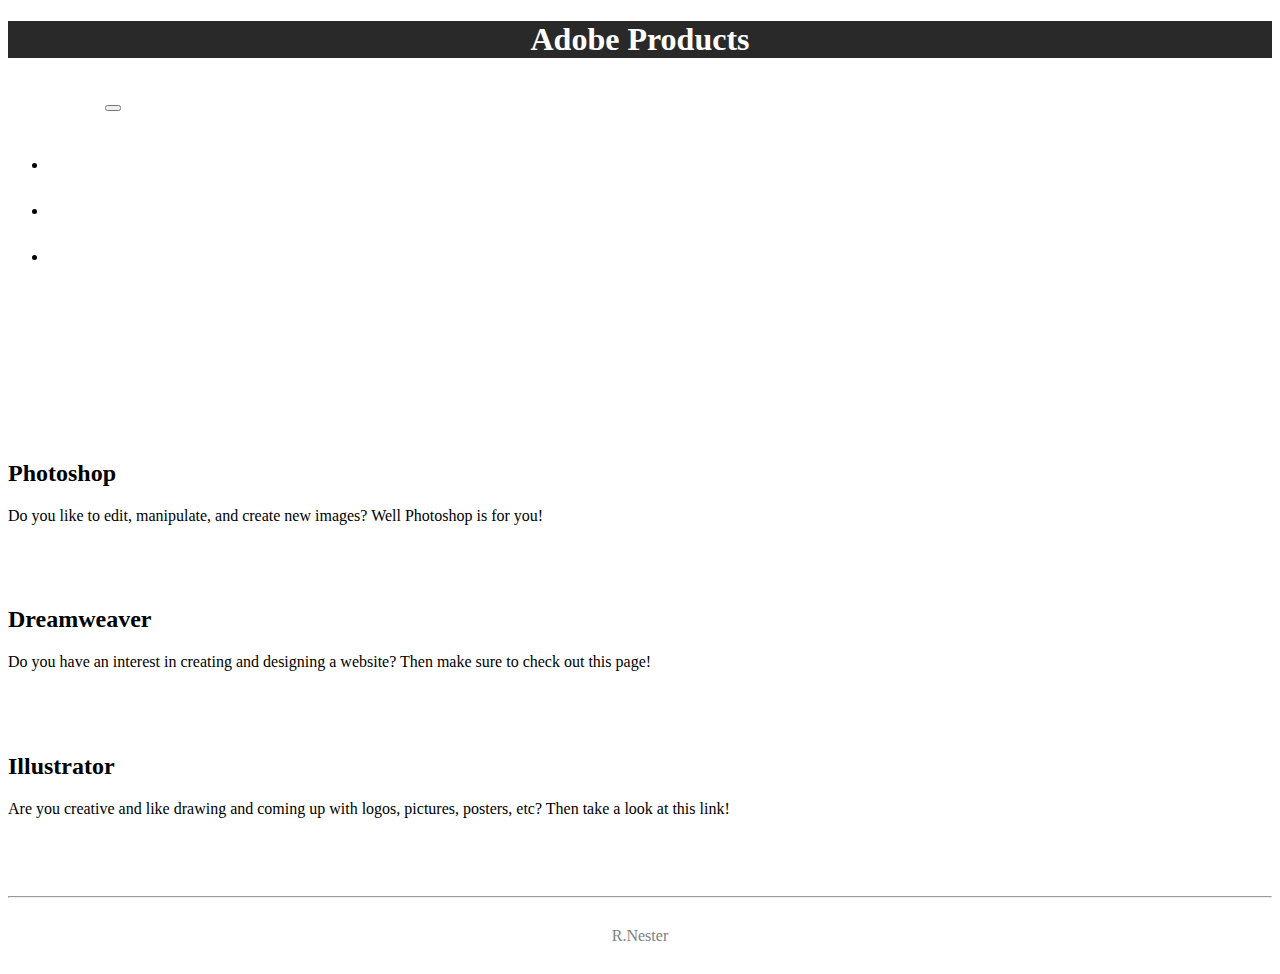
<file: homework/hw1/index.html>
<!DOCTYPE html>
<html>
    <head>
        <meta charset="utf-8">
        <meta name="viewport" content="width=device-width, initial-scale=1, shrink-to-fit=no">
        <title>Homework 1 - Adobe Products</title>
        <link  href="css/styles.css" rel="stylesheet" type="text/css" />
        <link rel="stylesheet" href="https://maxcdn.bootstrapcdn.com/bootstrap/4.0.0-beta/css/bootstrap.min.css" integrity="sha384-/Y6pD6FV/Vv2HJnA6t+vslU6fwYXjCFtcEpHbNJ0lyAFsXTsjBbfaDjzALeQsN6M" crossorigin="anonymous">
        <link rel="shortcut icon" href="http://2.bp.blogspot.com/-oP7HrKAuibk/US-3SOUUcCI/AAAAAAAAE8A/T6TvIQCYHmE/s1600/mario_pixelart2.png" type="image/png">
    </head>
    <body>
        
<header>
           <h1><b>Adobe Products</b></h1>
 </header>


<nav class="navbar navbar-expand-md navbar-dark fixed-top bg-dark">
      <a class="navbar-brand" href="index.html">Adobe</a>
      <button class="navbar-toggler" type="button" data-toggle="collapse" data-target="#navbarsExampleDefault" aria-controls="navbarsExampleDefault" aria-expanded="false" aria-label="Toggle navigation">
        <span class="navbar-toggler-icon"></span>
      </button>

     <div class="collapse navbar-collapse" id="navbarsExampleDefault">
        <ul class="navbar-nav mr-auto">
          <li class="nav-item active">
            <a class="nav-link" href="photoshop.html">Photoshop</a>
          </li>
          <li class="nav-item active">
            <a class="nav-link" href="dreamweaver.html">Dreamweaver</a>
          </li>
          <li class="nav-item active">
            <a class="nav-link" href="illustrator.html">Illustrator</a>
          </li>
        </ul>
      </div>
</nav>
    


<div class="jumbotron">
      <div class="container">
        <h1 class="display-3">Adobe Products</h1>
        <p>With Creative Cloud, you'll have every Adobe app for design, photography, video, and web on all your desktop and mobile devices. Basically, all the stuff you need to make your mark on the world.</p>
        <p><a class="btn btn-secondary" href="http://www.adobe.com/" role="button">More Information &raquo;</a></p>
      </div>
</div>

   
<div class="container">
      <div class="row">
        <div class="col-md-4">
          <h2>Photoshop</h2>
          <p>Do you like to edit, manipulate, and create new images? Well Photoshop is for you!</p>
          <p><a class="btn btn-secondary" href="photoshop.html" role="button">Click Me &raquo;</a></p>
        </div>
        <div class="col-md-4">
          <h2>Dreamweaver</h2>
          <p>Do you have an interest in creating and designing a website? Then make sure to check out this page!</p>
          <p><a class="btn btn-secondary" href="dreamweaver.html" role="button">Click Me&raquo;</a></p>
        </div>
        <div class="col-md-4">
          <h2>Illustrator</h2>
          <p>Are you creative and like drawing and coming up with logos, pictures, posters, etc? Then take a look at this link!</p>
          <p><a class="btn btn-secondary" href="illustrator.html" role="button">Click Me&raquo;</a></p>
        </div>
      </div>

      <hr>

      <footer>
        <p>R.Nester</p>
      </footer>
    </div>






<script src="https://code.jquery.com/jquery-3.2.1.slim.min.js" integrity="sha384-KJ3o2DKtIkvYIK3UENzmM7KCkRr/rE9/Qpg6aAZGJwFDMVNA/GpGFF93hXpG5KkN" crossorigin="anonymous"></script>
<script src="https://cdnjs.cloudflare.com/ajax/libs/popper.js/1.11.0/umd/popper.min.js" integrity="sha384-b/U6ypiBEHpOf/4+1nzFpr53nxSS+GLCkfwBdFNTxtclqqenISfwAzpKaMNFNmj4" crossorigin="anonymous"></script>
<script src="https://maxcdn.bootstrapcdn.com/bootstrap/4.0.0-beta/js/bootstrap.min.js" integrity="sha384-h0AbiXch4ZDo7tp9hKZ4TsHbi047NrKGLO3SEJAg45jXxnGIfYzk4Si90RDIqNm1" crossorigin="anonymous"></script>

    </body>
</html>
</file>
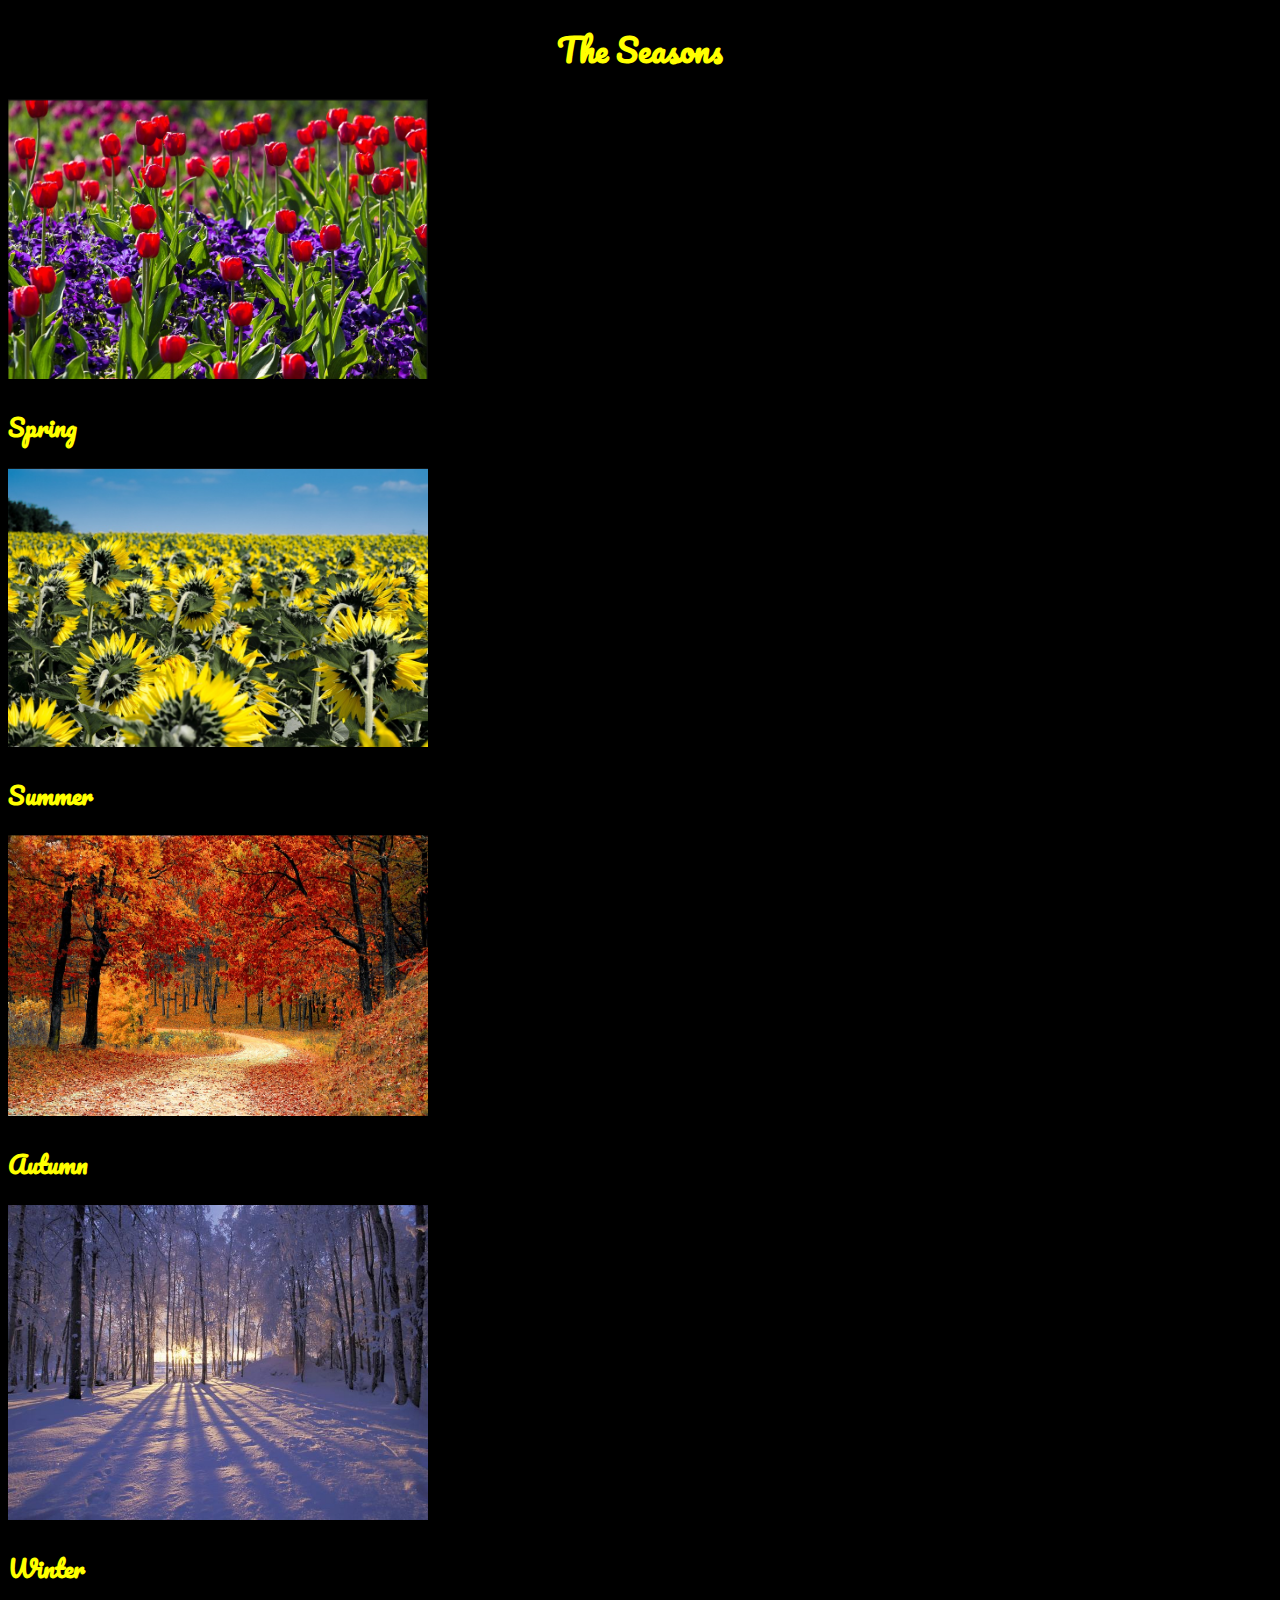
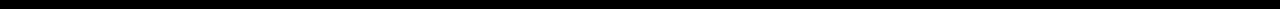
<file: challenges/challenge1/challenge1.html>
<!DOCTYPE html>
<html>
    <head>
        <title>Challenge 1</title>
        <link  href="css/styles.css" rel="stylesheet" type="text/css" />
        <link href="https://fonts.googleapis.com/css?family=Pacifico" rel="stylesheet">
    </head>
    
    <body>
        
    <header>
        <h1>The Seasons</h1>
    </header>
        
    
    
    
    <div class="container">
      <div class="row">
        <div class="col-md-4">
            <span id="spring">
             <img src="img/spring.png">
             </span>
          <h2>Spring</h2>
          
        </div>
        <div class="col-md-4">
            <img src="img/summer.png">
          <h2>Summer</h2>
          
        </div>
        </div>
        
        <div class="row">
        <div class="col-md-4">
            <img src="img/fall.png">
          <h2>Autumn</h2>
          
          <div class="col-md-4">
             <img src="img/winter.jpg">
          <h2>Winter</h2>
        </div>
      </div>
    </div>
    
    </body>
</html>
</file>
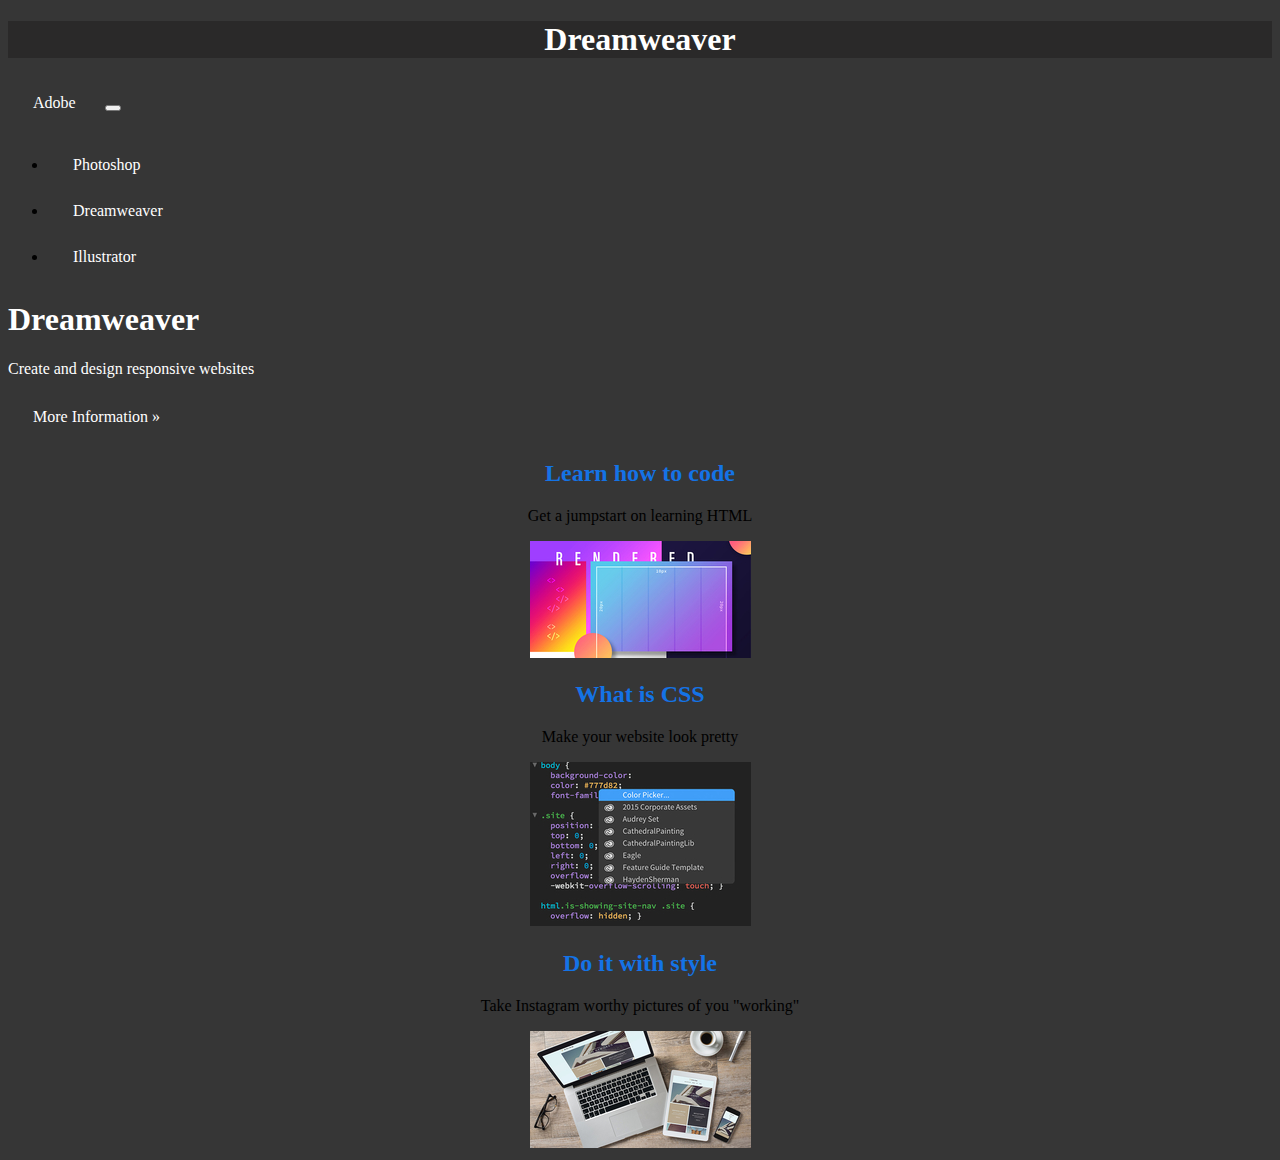
<file: homework/hw1/dreamweaver.html>
<!DOCTYPE html>
<html>
    <head>
        <meta charset="utf-8">
        <meta name="viewport" content="width=device-width, initial-scale=1, shrink-to-fit=no">
        <title>Homework 1 - Adobe Products</title>
        <link  href="css/styles_dream.css" rel="stylesheet" type="text/css" />
        <link rel="stylesheet" href="https://maxcdn.bootstrapcdn.com/bootstrap/4.0.0-beta/css/bootstrap.min.css" integrity="sha384-/Y6pD6FV/Vv2HJnA6t+vslU6fwYXjCFtcEpHbNJ0lyAFsXTsjBbfaDjzALeQsN6M" crossorigin="anonymous">
        <link rel="shortcut icon" href="http://2.bp.blogspot.com/-oP7HrKAuibk/US-3SOUUcCI/AAAAAAAAE8A/T6TvIQCYHmE/s1600/mario_pixelart2.png" type="image/png"></link>
    </head>
    <body>
        
<header>
           <h1><center><b>Dreamweaver</b></center></h1>
 </header>


<nav class="navbar navbar-expand-md navbar-dark fixed-top bg-dark">
      <a class="navbar-brand" href="index.html">Adobe</a>
      <button class="navbar-toggler" type="button" data-toggle="collapse" data-target="#navbarsExampleDefault" aria-controls="navbarsExampleDefault" aria-expanded="false" aria-label="Toggle navigation">
        <span class="navbar-toggler-icon"></span>
      </button>

      <div class="collapse navbar-collapse" id="navbarsExampleDefault">
        <ul class="navbar-nav mr-auto">
          <li class="nav-item active">
            <a class="nav-link" href="photoshop.html">Photoshop</a>
          </li>
          <li class="nav-item active">
            <a class="nav-link" href="dreamweaver.html">Dreamweaver</a>
          </li>
          <li class="nav-item active">
            <a class="nav-link" href="illustrator.html">Illustrator</a>
          </li>
        </ul>
       
      </div>
    </nav>
    


    <div class="jumbotron">
      <div class="container">
        <h1 class="display-3">Dreamweaver</h1>
        <p>Create and design responsive websites</p>
        <p><a class="btn btn-secondary" href="http://www.adobe.com/products/dreamweaver.html" role="button">More Information &raquo;</a></p>
      </div>
    </div>


<div class="container">
      <div class="row">
        <div class="col-md-4">
        <h2>Learn how to code</h2>
          <p>Get a jumpstart on learning HTML</p>
          <img src="img/dream1.jpg">
        </div>
        <div class="col-md-4">
        <h2>What is CSS</h2>
          <p>Make your website look pretty</p>
          <img src="img/dream2.jpg">
        </div>
        <div class="col-md-4">
        <h2>Do it with style</h2>
          <p>Take Instagram worthy pictures of you "working"</p>
          <img src="img/dream3.jpg">
        </div>
      </div>


</div>

    </body>
</html>
</file>
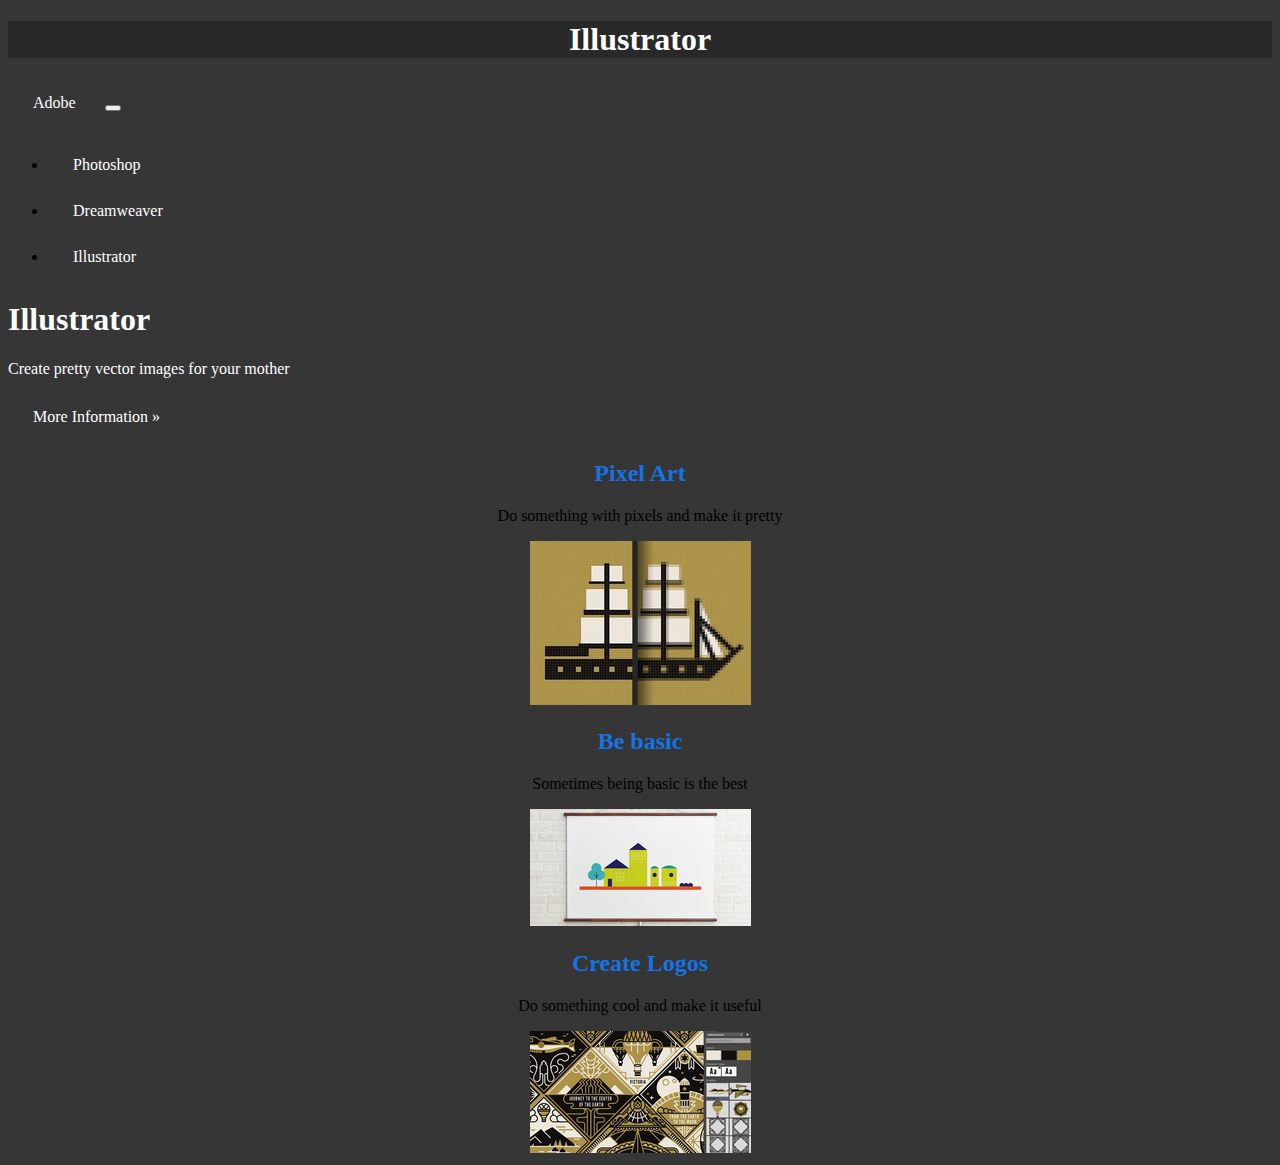
<file: homework/hw1/illustrator.html>
<!DOCTYPE html>
<html>
    <head>
        <meta charset="utf-8">
        <meta name="viewport" content="width=device-width, initial-scale=1, shrink-to-fit=no">
        <title>Homework 1 - Adobe Products</title>
        <link  href="css/styles_illust.css" rel="stylesheet" type="text/css" />
        <link rel="stylesheet" href="https://maxcdn.bootstrapcdn.com/bootstrap/4.0.0-beta/css/bootstrap.min.css" integrity="sha384-/Y6pD6FV/Vv2HJnA6t+vslU6fwYXjCFtcEpHbNJ0lyAFsXTsjBbfaDjzALeQsN6M" crossorigin="anonymous">
        <link rel="shortcut icon" href="http://2.bp.blogspot.com/-oP7HrKAuibk/US-3SOUUcCI/AAAAAAAAE8A/T6TvIQCYHmE/s1600/mario_pixelart2.png" type="image/png"></link>
    </head>
    <body>
        
<header>
           <h1><center><b>Illustrator</b></center></h1>
 </header>


<nav class="navbar navbar-expand-md navbar-dark fixed-top bg-dark">
      <a class="navbar-brand" href="index.html">Adobe</a>
      <button class="navbar-toggler" type="button" data-toggle="collapse" data-target="#navbarsExampleDefault" aria-controls="navbarsExampleDefault" aria-expanded="false" aria-label="Toggle navigation">
        <span class="navbar-toggler-icon"></span>
      </button>

      <div class="collapse navbar-collapse" id="navbarsExampleDefault">
        <ul class="navbar-nav mr-auto">
          <li class="nav-item active">
            <a class="nav-link" href="photoshop.html">Photoshop</a>
          </li>
          <li class="nav-item active">
            <a class="nav-link" href="dreamweaver.html">Dreamweaver</a>
          </li>
          <li class="nav-item active">
            <a class="nav-link" href="illustrator.html">Illustrator</a>
          </li>
        </ul>
       
      </div>
    </nav>
    


    <div class="jumbotron">
      <div class="container">
        <h1 class="display-3">Illustrator</h1>
        <p>Create pretty vector images for your mother</p>
        <p><a class="btn btn-secondary" href="http://www.adobe.com/products/illustrator.html" role="button">More Information &raquo;</a></p>
      </div>
    </div>


<div class="container">
      <div class="row">
        <div class="col-md-4">
        <h2>Pixel Art</h2>
          <p>Do something with pixels and make it pretty</p>
          <img src="img/illust1.jpg">
        </div>
        <div class="col-md-4">
        <h2>Be basic</h2>
          <p>Sometimes being basic is the best</p>
          <img src="img/illust2.jpg">
        </div>
        <div class="col-md-4">
        <h2>Create Logos</h2>
          <p>Do something cool and make it useful</p>
          <img src="img/illust3.jpg">
        </div>
      </div>


</div>

    </body>
</html>
</file>
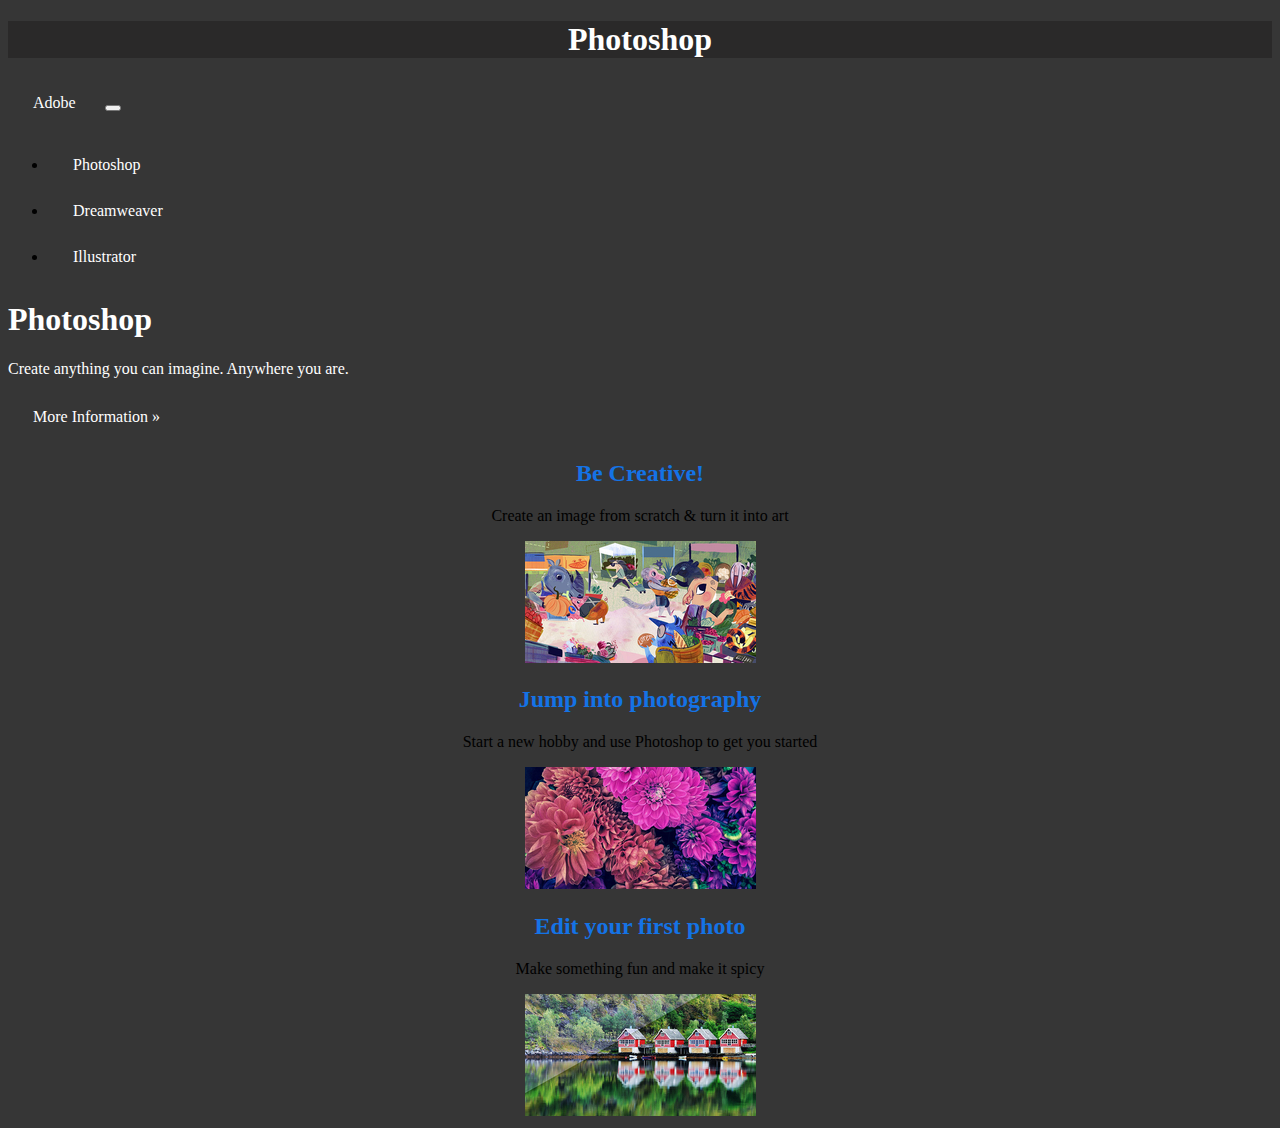
<file: homework/hw1/photoshop.html>
<!DOCTYPE html>
<html>
    <head>
        <meta charset="utf-8">
        <meta name="viewport" content="width=device-width, initial-scale=1, shrink-to-fit=no">
        <title>Homework 1 - Adobe Products</title>
        <link  href="css/styles_photo.css" rel="stylesheet" type="text/css" />
        <link rel="stylesheet" href="https://maxcdn.bootstrapcdn.com/bootstrap/4.0.0-beta/css/bootstrap.min.css" integrity="sha384-/Y6pD6FV/Vv2HJnA6t+vslU6fwYXjCFtcEpHbNJ0lyAFsXTsjBbfaDjzALeQsN6M" crossorigin="anonymous">
        <link rel="shortcut icon" href="http://2.bp.blogspot.com/-oP7HrKAuibk/US-3SOUUcCI/AAAAAAAAE8A/T6TvIQCYHmE/s1600/mario_pixelart2.png" type="image/png"></link>
    </head>
    <body>
        
<header>
           <h1><center><b>Photoshop</b></center></h1>
 </header>


<nav class="navbar navbar-expand-md navbar-dark fixed-top bg-dark">
      <a class="navbar-brand" href="index.html">Adobe</a>
      <button class="navbar-toggler" type="button" data-toggle="collapse" data-target="#navbarsExampleDefault" aria-controls="navbarsExampleDefault" aria-expanded="false" aria-label="Toggle navigation">
        <span class="navbar-toggler-icon"></span>
      </button>

      <div class="collapse navbar-collapse" id="navbarsExampleDefault">
        <ul class="navbar-nav mr-auto">
          <li class="nav-item active">
            <a class="nav-link" href="photoshop.html">Photoshop</a>
          </li>
          <li class="nav-item active">
            <a class="nav-link" href="dreamweaver.html">Dreamweaver</a>
          </li>
          <li class="nav-item active">
            <a class="nav-link" href="illustrator.html">Illustrator</a>
          </li>
        </ul>
       
      </div>
    </nav>
    


    <div class="jumbotron">
      <div class="container">
        <h1 class="display-3">Photoshop</h1>
        <p>Create anything you can imagine. Anywhere you are.</p>
        <p><a class="btn btn-secondary" href="http://www.adobe.com/products/photoshop.html" role="button">More Information &raquo;</a></p>
      </div>
    </div>


<div class="container">
      <div class="row">
        <div class="col-md-4">
        <h2>Be Creative!</h2>
          <p>Create an image from scratch & turn it into art</p>
          <img src="img/photo1.jpg">
        </div>
        <div class="col-md-4">
        <h2>Jump into photography</h2>
          <p>Start a new hobby and use Photoshop to get you started</p>
          <img src="img/photo2.jpg">
        </div>
        <div class="col-md-4">
        <h2>Edit your first photo</h2>
          <p>Make something fun and make it spicy</p>
          <img src="img/photo3.jpg">
        </div>
      </div>


</div>
    </body>
</html>
</file>
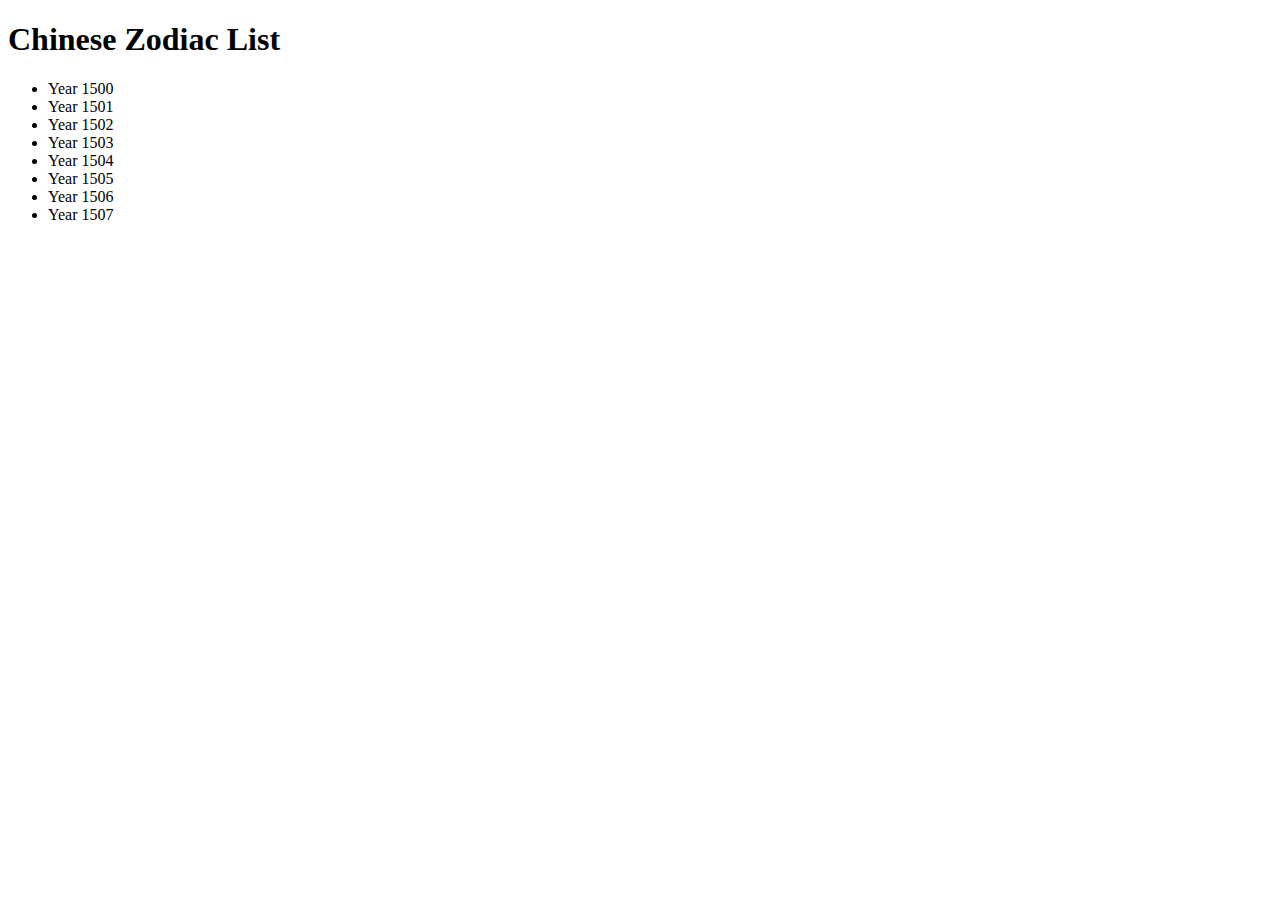
<file: practice/zodiac/zodiac.html>
<!DOCTYPE html>
<html>
    <head>
        <title>Chinese Zodiac Practice</title>
    </head>
    <body>
        <h1>Chinese Zodiac List</h1>
    <ul>
        <li>Year 1500</li>
        <li>Year 1501</li>
        <li>Year 1502</li>
        <li>Year 1503</li>
        <li>Year 1504</li>
        <li>Year 1505</li>
        <li>Year 1506</li>
        <li>Year 1507</li>
    </ul>
        

    </body>
</html>
</file>
<file: homework/hw1/css/styles.css>
header {
    background-color: #2A2929;
    color:white;
    text-align:center;
    font-family: 'Myriad Pro';
}

nav {
    font-family: 'Myriad Pro';
}

footer {
    background-color:white;
    color:gray;
    clear:both;
    text-align:center;
    padding:5px;
    
}


a:link, a:visited {
   
    color: white;
    padding: 14px 25px;
    text-align: center;	
    text-decoration: none;
    display: inline-block;
}


a:hover, a:active {
    background-color: red;
}

.jumbotron {
    color:white;
    background-image: url("http://wwwimages.adobe.com/content/dam/acom/en/aboutadobe/images/adobe-make-it-marquee1440x660-v2.jpg");
}

container {
    
    background-color:gray;
}

.btn btn-secondary {
    color: red;
}
</file>
<file: challenges/challenge1/css/styles.css>
header {
    color: yellow;
    font-family: 'Pacifico'; 
    text-align: center;
}

body {
    background-color: black;
    color: yellow;
    font-family: 'Pacifico'; 

}

img {
    width:420px; 
    height: auto;
}

#spring{
    border-top-right-radius: 25px;
}
</file>
<file: homework/hw1/css/styles_dream.css>
header {
    background-color: #2A2929;
    color:white;
    text-align:center;
    font-family: 'Myriad Pro';
}

nav {
    font-family: 'Myriad Pro';
}

footer {
    background-color:white;
    color:gray;
    clear:both;
    text-align:center;
    padding:5px;
    
}


a:link, a:visited {
   
    color: white;
    padding: 14px 25px;
    text-align: center;	
    text-decoration: none;
    display: inline-block;
}


a:hover, a:active {
    background-color: #B2FF53;
}

.jumbotron {
    color:white;
    background-image: url("http://www.publicdomainpictures.net/pictures/160000/velka/ordinateur-de-bureau-pc-1456070535WEH.jpg");
}

h2 {
    color: #1473E6;
}

.row {
    text-align: center; 
}


body {
    background-color:#363636;
}
</file>
<file: homework/hw1/css/styles_illust.css>
header {
    background-color: #2A2929;
    color:white;
    text-align:center;
    font-family: 'Myriad Pro';
}

nav {
    font-family: 'Myriad Pro';
}

footer {
    background-color:white;
    color:gray;
    clear:both;
    text-align:center;
    padding:5px;
    
}


a:link, a:visited {
   
    color: white;
    padding: 14px 25px;
    text-align: center;	
    text-decoration: none;
    display: inline-block;
}


a:hover, a:active {
    background-color: #EF9035;
}

.jumbotron {
    color:white;
    background-image: url("http://wwwimages.adobe.com/content/dam/acom/en/products/illustrator/images/ai-stock-marquee-1440x660.jpg");
}

h2 {
   color: #1473E6;
}

.row {
    text-align: center; 
}


body {
    background-color:#363636;
}
</file>
<file: homework/hw1/css/styles_photo.css>
header {
    background-color: #2A2929;
    color:white;
    text-align:center;
    font-family: 'Myriad Pro';
}

nav {
    font-family: 'Myriad Pro';
}

footer {
    background-color:white;
    color:gray;
    clear:both;
    text-align:center;
    padding:5px;
    
}


a:link, a:visited {
   
    color: white;
    padding: 14px 25px;
    text-align: center;	
    text-decoration: none;
    display: inline-block;
}


a:hover, a:active {
    background-color: #1473E6;
}

.jumbotron {
    color:white;
    background-image: url("http://wwwimages.adobe.com/content/dam/acom/en/products/photoshop/images/ps-stock-marquee-1440x660.jpg");
}

h2 {
    color: #1473E6;
}

.row {
    text-align: center; 
}


body {
    background-color:#363636;
}
</file>
